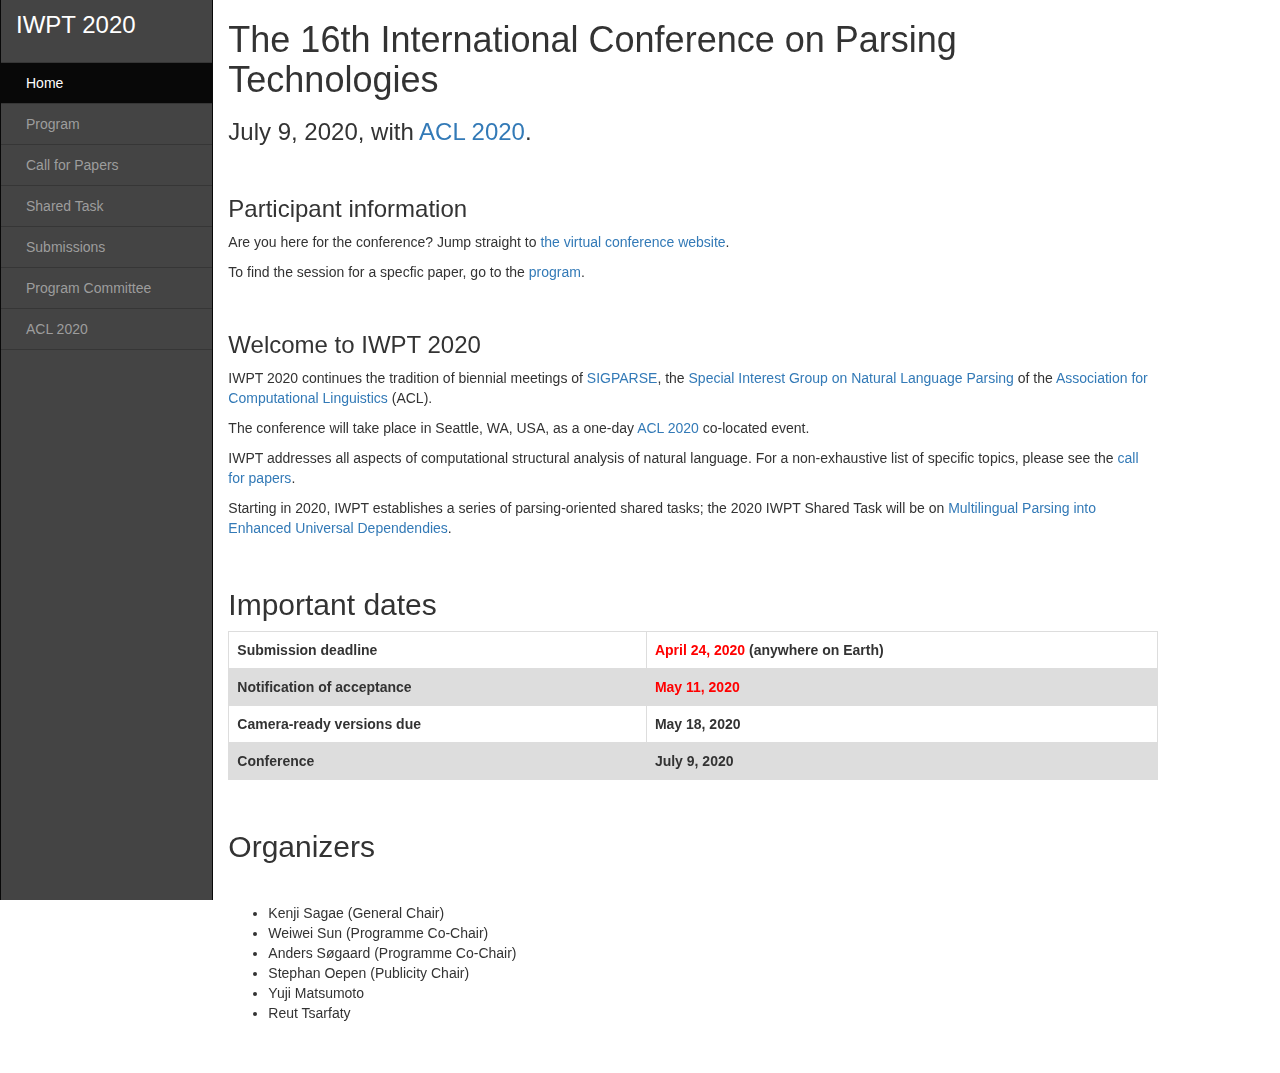
<file: index.html>
<!DOCTYPE html>
<html lang="en">

<head>

    <meta charset="utf-8">
    <meta http-equiv="X-UA-Compatible" content="IE=edge">
    <meta name="viewport" content="width=device-width, initial-scale=1">
    <meta name="description" content="">
    <meta name="author" content="">

    <title>IWPT 2020</title>

    <!-- Bootstrap Core CSS -->
    <link href="css/bootstrap.css" rel="stylesheet">

    <!-- Custom CSS -->
    <!--link href="css/logo-nav.css" rel="stylesheet"-->
    <link href="css/navbar-fixed-side.css" rel="stylesheet">
    <link href="css/table.css" rel="stylesheet">

    <!-- HTML5 Shim and Respond.js IE8 support of HTML5 elements and media queries -->
    <!-- WARNING: Respond.js doesn't work if you view the page via file:// -->
    <!--[if lt IE 9]>
        <script src="https://oss.maxcdn.com/libs/html5shiv/3.7.0/html5shiv.js"></script>
        <script src="https://oss.maxcdn.com/libs/respond.js/1.4.2/respond.min.js"></script>
    <![endif]-->

</head>

<body>
<div class="container-fluid">
        <div class="row">
            <div class="col-sm-3 col-lg-2">
    <!-- Navigation -->
    <nav class="navbar navbar-inverse navbar-fixed-side" role="navigation">
        <div class="container">
            <!-- Brand and toggle get grouped for better mobile display -->
            <div class="navbar-header">
                <button type="button" class="navbar-toggle" data-toggle="collapse" data-target="#bs-example-navbar-collapse-1">
                    <span class="sr-only">Toggle navigation</span>
                    <span class="icon-bar"></span>
                    <span class="icon-bar"></span>
                    <span class="icon-bar"></span>
                </button>
                <!--a class="navbar-brand" href="index.html">
                    <img src="iwpt20logo.png" width="150px"/>
                </a-->
                <div class="navbar-brand">
                <p><font color="white" size=5>IWPT 2020</font><p>
                </div>
            </div>
            <!-- Collect the nav links, forms, and other content for toggling -->
            <div class="collapse navbar-collapse" id="bs-example-navbar-collapse-1">
		<ul class="nav navbar-nav">
                    <li class="active"><a href="index.html">Home</a></li>
		    <li><a href="program.html">Program</a></li>
                    <!-- li><a href="proceedings/index.html">Proceedings</a></li -->
                    <!-- <li><a href="invitedtalks.html">Invited talks</a></li> -->
                    <!-- <li><a href="forparticipants.html">For participants</a></li> -->
		    <li><a href="callforpapers.html">Call for Papers</a></li>
		    <li><a href="https://universaldependencies.org/iwpt20/" target="_blank">Shared Task</a></li>
                    <li><a href="submission.html">Submissions</a></li>
                    <li><a href="programcommittee.html">Program Committee</a></li>
                    <!-- <li><a href="forauthors.html">For authors</a></li> -->
                    <li><a href="https://acl2020.org">ACL 2020</a></li>
                </ul>
		
		<br><br>
		<!-- p>
		    <font color="grey">Sponsored by:</font>
		    <br>
		</p -->
            </div>
            <!-- /.navbar-collapse -->
        </div>
        <!-- /.container -->
    </nav>
            </div>
    <!-- Page Content -->
    <div class="col-sm-8 col-lg-9">
            <!--div class="col-lg-12"-->


                <h1>The 16th International Conference on Parsing Technologies</h1>
                <h3>July 9, 2020, with <a href="https://acl2020.org">ACL 2020</a>.</h3>

                <br>

                <h3>Participant information</h3>
		<p> Are you here for the conference? Jump straight to
                    <a href="https://virtual.acl2020.org/workshop_W6.html">the virtual conference website</a>.
                </p>

                <p> To find the session for a specfic paper, go to the 
                    <a href="program.html">program</a>.
                <p>

                <br>
                <h3>Welcome to IWPT 2020</h3>
                <p>
                    IWPT 2020 continues the tradition of biennial meetings
                    of <a href="https://www.sigparse.org/" target="_blank">SIGPARSE</a>,
		    the <a href="https://www.sigparse.org/" target="_blank">Special Interest Group
                    on Natural Language Parsing</a> of the
		    <a href="https://www.aclweb.org" target="_blank">Association for Computational
                    Linguistics</a> (ACL). 
                </p>
                <p>    
                    The conference will take place in Seattle, WA, USA, 
                    as a one-day <a href="https://acl2020.org">ACL 2020</a> co-located event.
                </p>
                <p>
                    IWPT addresses all aspects of computational structural analysis of natural language.
                    For a non-exhaustive list of specific topics, please see the
		    <a href="callforpapers.html">call for papers</a>.
		</p>
		<p>
		    Starting in 2020, IWPT establishes a series of parsing-oriented shared tasks;
		    the 2020 IWPT Shared Task will be on
		    <a href="https://universaldependencies.org/iwpt20/" target="_blank">Multilingual
		    Parsing into Enhanced Universal Dependendies</a>.
                </p>


                <br>
                <h2>Important dates</h2>
                <p>
                    <table>
                        <tr>
                            <th>Submission deadline</th>
                            <th><span style="color: red;">April 24, 2020</span> (anywhere on Earth)</th>
                        </tr>
                        <tr>
                            <th>Notification of acceptance</th>
                            <th><span style="color: red;">May 11, 2020</span></th>
                        </tr>
                        <tr>
                            <th>Camera-ready versions due</th>
                            <th>May 18, 2020</th>
                        </tr>
                        <tr>
                            <th>Conference</th>
                            <th>July 9, 2020</th>
                        </tr>
                    </table>
                </p>

                <br>
                <h2>Organizers</h2>
                <br>
                
                <p>
                    <ul>
                        <li>Kenji Sagae (General Chair)</li>
                        <li>Weiwei Sun (Programme Co-Chair)</li>
                        <li>Anders Søgaard (Programme Co-Chair)</li>
                        <li>Stephan Oepen (Publicity Chair)</li>
                        <li>Yuji Matsumoto</li>
                        <li>Reut Tsarfaty</li>
                    </ul>
                </p>

		<br><br>

          </div>
        </div>
    </div>
    <!-- /.container -->

    <!-- jQuery -->
    <script src="js/jquery.js"></script>

    <!-- Bootstrap Core JavaScript -->
    <script src="js/bootstrap.js"></script>

</body>

</html>
</file>
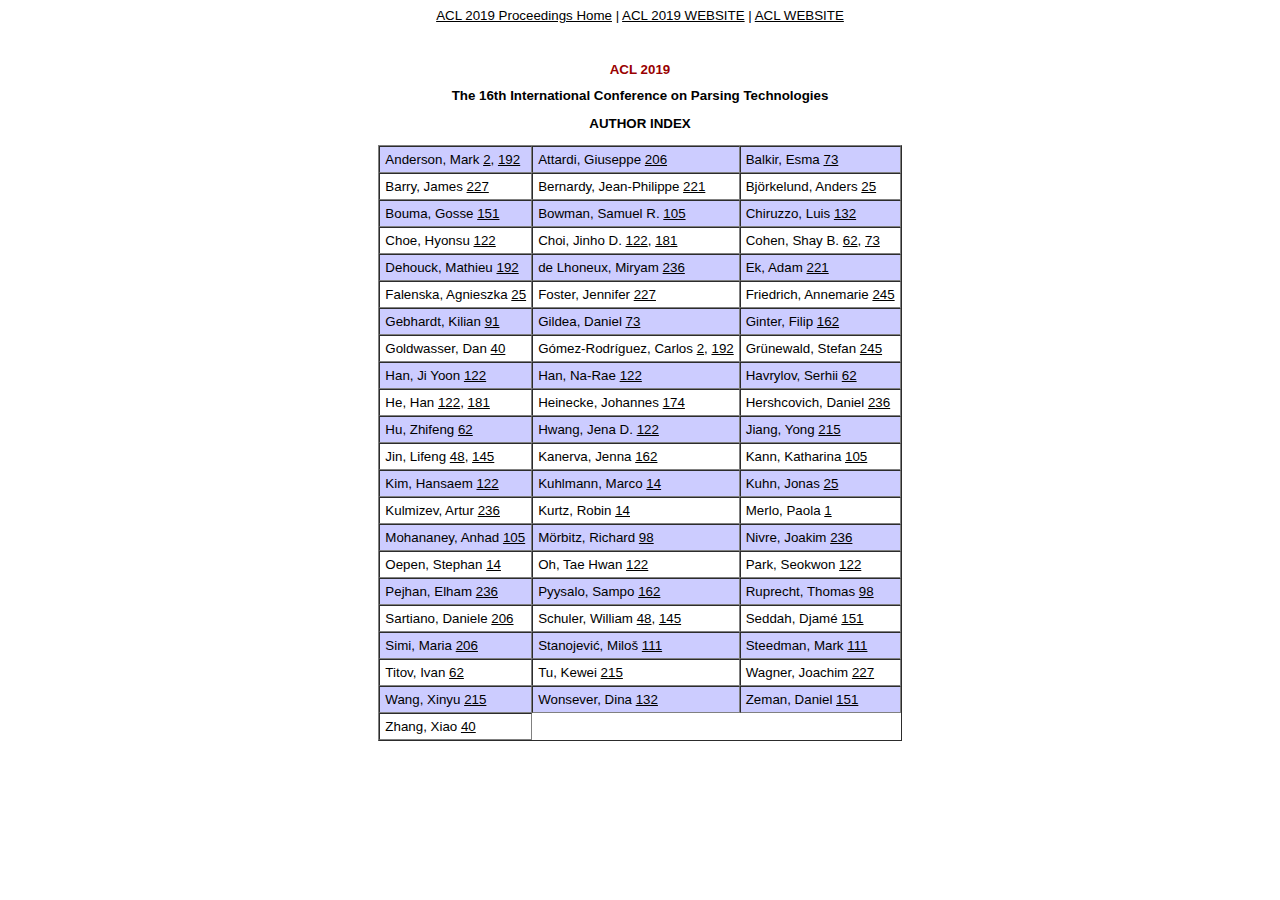
<file: authors.html>
<!doctype html>
<html>
<head>
<meta http-equiv="Content-Type" content="text/html; charset=UTF-8">
<title>Author Index - The 16th International Conference on Parsing Technologies</title>
<link rel="stylesheet" rev="stylesheet" href="../standard.css">
</head>
<body bgcolor="white">

<center>
<table cellspacing="0" cellpadding="0" border="0">
	<tr>
                <td colspan="3"><a href="index.html">ACL 2019 Proceedings Home</a> | <a href="http://acl2019.org">ACL 2019 WEBSITE</a> | <a href="http://www.aclweb.org/">ACL WEBSITE</a></td>
	</tr>
</table>

<br><br>

<h1>ACL 2019</h2>
<h2>The 16th International Conference on Parsing Technologies</h2>

<p><b>AUTHOR INDEX</b></p>

<table cellspacing="0" cellpadding="5" border="1"><tr class=""></tr>
<tr class="bg1">
	<td>Anderson, Mark <a href="index.html#2">2</a>, <a href="index.html#192">192</a></td>
	<td>Attardi, Giuseppe <a href="index.html#206">206</a></td>
	<td>Balkir, Esma <a href="index.html#73">73</a></td>
</tr>
<tr class="bg2">
	<td>Barry, James <a href="index.html#227">227</a></td>
	<td>Bernardy, Jean-Philippe <a href="index.html#221">221</a></td>
	<td>Björkelund, Anders <a href="index.html#25">25</a></td>
</tr>
<tr class="bg1">
	<td>Bouma, Gosse <a href="index.html#151">151</a></td>
	<td>Bowman, Samuel R. <a href="index.html#105">105</a></td>
	<td>Chiruzzo, Luis <a href="index.html#132">132</a></td>
</tr>
<tr class="bg2">
	<td>Choe, Hyonsu <a href="index.html#122">122</a></td>
	<td>Choi, Jinho D. <a href="index.html#122">122</a>, <a href="index.html#181">181</a></td>
	<td>Cohen, Shay B. <a href="index.html#62">62</a>, <a href="index.html#73">73</a></td>
</tr>
<tr class="bg1">
	<td>Dehouck, Mathieu <a href="index.html#192">192</a></td>
	<td>de Lhoneux, Miryam <a href="index.html#236">236</a></td>
	<td>Ek, Adam <a href="index.html#221">221</a></td>
</tr>
<tr class="bg2">
	<td>Falenska, Agnieszka <a href="index.html#25">25</a></td>
	<td>Foster, Jennifer <a href="index.html#227">227</a></td>
	<td>Friedrich, Annemarie <a href="index.html#245">245</a></td>
</tr>
<tr class="bg1">
	<td>Gebhardt, Kilian <a href="index.html#91">91</a></td>
	<td>Gildea, Daniel <a href="index.html#73">73</a></td>
	<td>Ginter, Filip <a href="index.html#162">162</a></td>
</tr>
<tr class="bg2">
	<td>Goldwasser, Dan <a href="index.html#40">40</a></td>
	<td>Gómez-Rodríguez, Carlos <a href="index.html#2">2</a>, <a href="index.html#192">192</a></td>
	<td>Grünewald, Stefan <a href="index.html#245">245</a></td>
</tr>
<tr class="bg1">
	<td>Han, Ji Yoon <a href="index.html#122">122</a></td>
	<td>Han, Na-Rae <a href="index.html#122">122</a></td>
	<td>Havrylov, Serhii <a href="index.html#62">62</a></td>
</tr>
<tr class="bg2">
	<td>He, Han <a href="index.html#122">122</a>, <a href="index.html#181">181</a></td>
	<td>Heinecke, Johannes <a href="index.html#174">174</a></td>
	<td>Hershcovich, Daniel <a href="index.html#236">236</a></td>
</tr>
<tr class="bg1">
	<td>Hu, Zhifeng <a href="index.html#62">62</a></td>
	<td>Hwang, Jena D. <a href="index.html#122">122</a></td>
	<td>Jiang, Yong <a href="index.html#215">215</a></td>
</tr>
<tr class="bg2">
	<td>Jin, Lifeng <a href="index.html#48">48</a>, <a href="index.html#145">145</a></td>
	<td>Kanerva, Jenna <a href="index.html#162">162</a></td>
	<td>Kann, Katharina <a href="index.html#105">105</a></td>
</tr>
<tr class="bg1">
	<td>Kim, Hansaem <a href="index.html#122">122</a></td>
	<td>Kuhlmann, Marco <a href="index.html#14">14</a></td>
	<td>Kuhn, Jonas <a href="index.html#25">25</a></td>
</tr>
<tr class="bg2">
	<td>Kulmizev, Artur <a href="index.html#236">236</a></td>
	<td>Kurtz, Robin <a href="index.html#14">14</a></td>
	<td>Merlo, Paola <a href="index.html#1">1</a></td>
</tr>
<tr class="bg1">
	<td>Mohananey, Anhad <a href="index.html#105">105</a></td>
	<td>Mörbitz, Richard <a href="index.html#98">98</a></td>
	<td>Nivre, Joakim <a href="index.html#236">236</a></td>
</tr>
<tr class="bg2">
	<td>Oepen, Stephan <a href="index.html#14">14</a></td>
	<td>Oh, Tae Hwan <a href="index.html#122">122</a></td>
	<td>Park, Seokwon <a href="index.html#122">122</a></td>
</tr>
<tr class="bg1">
	<td>Pejhan, Elham <a href="index.html#236">236</a></td>
	<td>Pyysalo, Sampo <a href="index.html#162">162</a></td>
	<td>Ruprecht, Thomas <a href="index.html#98">98</a></td>
</tr>
<tr class="bg2">
	<td>Sartiano, Daniele <a href="index.html#206">206</a></td>
	<td>Schuler, William <a href="index.html#48">48</a>, <a href="index.html#145">145</a></td>
	<td>Seddah, Djamé <a href="index.html#151">151</a></td>
</tr>
<tr class="bg1">
	<td>Simi, Maria <a href="index.html#206">206</a></td>
	<td>Stanojević, Miloš <a href="index.html#111">111</a></td>
	<td>Steedman, Mark <a href="index.html#111">111</a></td>
</tr>
<tr class="bg2">
	<td>Titov, Ivan <a href="index.html#62">62</a></td>
	<td>Tu, Kewei <a href="index.html#215">215</a></td>
	<td>Wagner, Joachim <a href="index.html#227">227</a></td>
</tr>
<tr class="bg1">
	<td>Wang, Xinyu <a href="index.html#215">215</a></td>
	<td>Wonsever, Dina <a href="index.html#132">132</a></td>
	<td>Zeman, Daniel <a href="index.html#151">151</a></td>
</tr>
<tr class="bg2">
	<td>Zhang, Xiao <a href="index.html#40">40</a></td>
</tr>
</table>
</center>
</body>
</html>
</file>
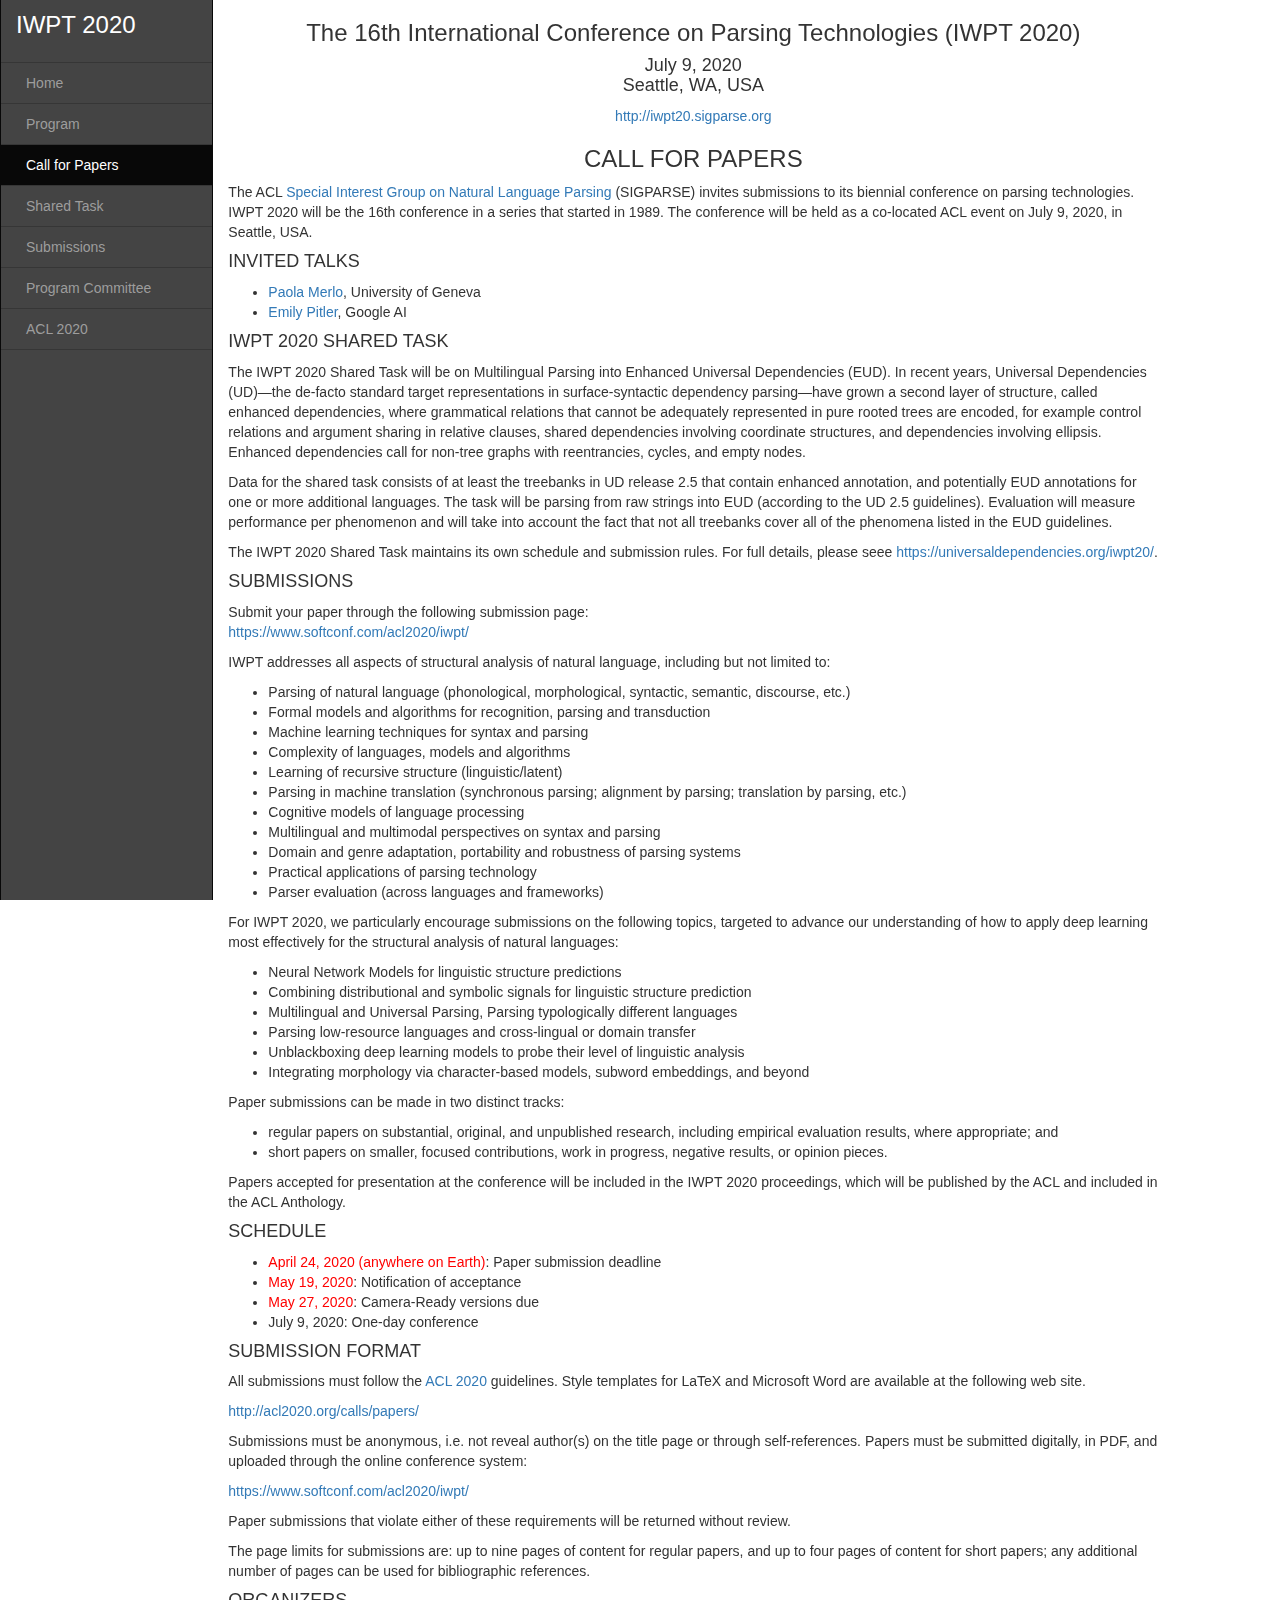
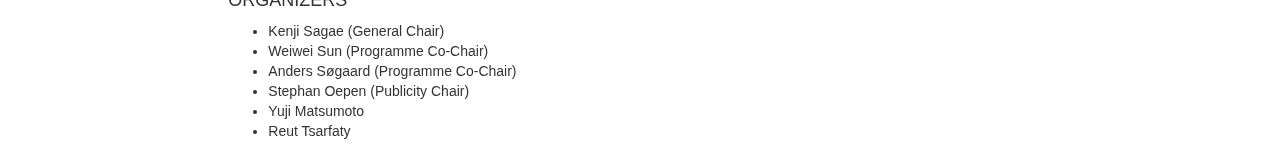
<file: callforpapers.html>
<!DOCTYPE html>
<html lang="en">

<head>

    <meta charset="utf-8">
    <meta http-equiv="X-UA-Compatible" content="IE=edge">
    <meta name="viewport" content="width=device-width, initial-scale=1">
    <meta name="description" content="">
    <meta name="author" content="">

    <title>IWPT 2020</title>

    <!-- Bootstrap Core CSS -->
    <link href="css/bootstrap.css" rel="stylesheet">

    <!-- Custom CSS -->
    <!--link href="css/logo-nav.css" rel="stylesheet"-->
    <link href="css/navbar-fixed-side.css" rel="stylesheet">
    <link href="css/table.css" rel="stylesheet">

    <!-- HTML5 Shim and Respond.js IE8 support of HTML5 elements and media queries -->
    <!-- WARNING: Respond.js doesn't work if you view the page via file:// -->
    <!--[if lt IE 9]>
        <script src="https://oss.maxcdn.com/libs/html5shiv/3.7.0/html5shiv.js"></script>
        <script src="https://oss.maxcdn.com/libs/respond.js/1.4.2/respond.min.js"></script>
    <![endif]-->

</head>

<body>
<div class="container-fluid">
        <div class="row">
            <div class="col-sm-3 col-lg-2">
    <!-- Navigation -->
    <nav class="navbar navbar-inverse navbar-fixed-side" role="navigation">
        <div class="container">
            <!-- Brand and toggle get grouped for better mobile display -->
            <div class="navbar-header">
                <button type="button" class="navbar-toggle" data-toggle="collapse" data-target="#bs-example-navbar-collapse-1">
                    <span class="sr-only">Toggle navigation</span>
                    <span class="icon-bar"></span>
                    <span class="icon-bar"></span>
                    <span class="icon-bar"></span>
                </button>
                <!--a class="navbar-brand" href="index.html">
                    <img src="iwpt20logo.png" width="150px"/>
                </a-->
                <div class="navbar-brand">
                <p><font color="white" size=5>IWPT 2020</font><p>
                </div>
            </div>
            <!-- Collect the nav links, forms, and other content for toggling -->
            <div class="collapse navbar-collapse" id="bs-example-navbar-collapse-1">
		<ul class="nav navbar-nav">
                    <li><a href="index.html">Home</a></li>
		    <li><a href="program.html">Program</a></li>
                    <!-- li><a href="proceedings/index.html">Proceedings</a></li -->
                    <!-- <li><a href="invitedtalks.html">Invited talks</a></li> -->
                    <!-- <li><a href="forparticipants.html">For participants</a></li> -->
		    <li class="active"><a href="callforpapers.html">Call for Papers</a></li>
		    <li><a href="https://universaldependencies.org/iwpt20/" target="_blank">Shared Task</a></li>
                    <li><a href="submission.html">Submissions</a></li>
                    <li><a href="programcommittee.html">Program Committee</a></li>
                    <!-- <li><a href="forauthors.html">For authors</a></li> -->
                    <li><a href="https://acl2020.org">ACL 2020</a></li>
                </ul>
		
		<br><br>
		<!-- p>
		    <font color="grey">Sponsored by:</font>
		    <br>
		</p -->
            </div>
            <!-- /.navbar-collapse -->
        </div>
        <!-- /.container -->
    </nav>
            </div>
    <!-- Page Content -->
    <div class="col-sm-8 col-lg-9">
            <!--div class="col-lg-12"-->


<center>
<h3>The 16th International Conference on Parsing Technologies (IWPT 2020)</h3>

<h4>
July 9, 2020
<br>  
Seattle, WA, USA
</h4>

<p><a href="http://iwpt20.sigparse.org">
http://iwpt20.sigparse.org</a></p>
</center>

<p>
<center>
<h3>CALL FOR PAPERS</h3>
</center>
</p>


<p>
The ACL
<a href="https://www.sigparse.org/" target="_blank">
Special Interest Group on Natural Language Parsing</a> (SIGPARSE)
invites submissions to its biennial conference on parsing
technologies.  IWPT 2020 will be the 16th conference in a series that
started in 1989.  The conference will be held as a co-located ACL event on
July 9, 2020, in Seattle, USA.
</p>

<h4>INVITED TALKS</h4>
<p>
<ul>
<li><a href="https://www.unige.ch/lettres/linguistique/collaborateurs/profs/home/" target="_blank">Paola Merlo</a>,
    University of Geneva</li>
<li><a href="http://www.emilypitler.com/" target="_blank">Emily Pitler</a>,
    Google AI</li>
</ul>
</p>


<h4>IWPT 2020 SHARED TASK</h4>

<p>
The IWPT 2020 Shared Task will be on Multilingual Parsing into Enhanced Universal Dependencies (EUD).
In recent years, Universal Dependencies (UD)&mdash;the de-facto standard target representations in surface-syntactic dependency parsing&mdash;have grown a second layer of structure, called enhanced dependencies, where grammatical relations that cannot be adequately represented in pure rooted trees are encoded, for example control relations and argument sharing in relative clauses, shared dependencies involving coordinate structures, and dependencies involving ellipsis.
Enhanced dependencies call for non-tree graphs with reentrancies, cycles, and empty nodes. 
</p>

<p>
Data for the shared task consists of at least the treebanks in UD release 2.5 that contain  enhanced annotation, and potentially EUD annotations for one or more additional languages.
The task will be parsing from raw strings into EUD (according to the UD 2.5 guidelines).
Evaluation will measure performance per phenomenon and will take into account the fact that not all treebanks cover all of the phenomena listed in the EUD guidelines. 
</p>
<p>
The IWPT 2020 Shared Task maintains its own schedule and submission rules.
For full details, please seee <a href="https://universaldependencies.org/iwpt20/">https://universaldependencies.org/iwpt20/</a>.
</p>

<h4>
SUBMISSIONS
</h4>

<p>
Submit your paper through the following submission page:<br>
<a href="https://www.softconf.com/acl2020/iwpt/">
https://www.softconf.com/acl2020/iwpt/
</a>
</p>

<p>
IWPT addresses all aspects of structural analysis of natural language,
including but not limited to:

<ul>
<li>
Parsing of natural language (phonological, morphological, syntactic,
  semantic, discourse, etc.)
</li>
<li>
Formal models and algorithms for recognition, parsing and transduction
</li>
<li>
Machine learning techniques for syntax and parsing
</li>
<li>
Complexity of languages, models and algorithms
</li>
<li>
Learning of recursive structure (linguistic/latent)
</li>
<li>
Parsing in machine translation (synchronous parsing; alignment by
  parsing; translation by parsing, etc.)
</li>
<li>
Cognitive models of language processing
</li>
<li>
Multilingual and multimodal perspectives on syntax and parsing
</li>
<li>
Domain and genre adaptation, portability and robustness of parsing
  systems
</li>
<li>
Practical applications of parsing technology
</li>
<li>
Parser evaluation (across languages and frameworks)
</li>
</ul>
</p>

<p>For IWPT 2020, we particularly encourage submissions on the following
topics, targeted to advance our understanding of how to apply deep
learning most effectively for the structural analysis of natural
languages:
<ul>
<li> Neural Network Models for linguistic structure predictions</li>
<li> Combining distributional and symbolic signals for linguistic structure prediction</li>
<li> Multilingual and Universal Parsing, Parsing typologically different languages</li>
<li> Parsing low-resource languages and cross-lingual or domain transfer</li>
<li> Unblackboxing deep learning models to probe their level of linguistic analysis</li>
<li> Integrating morphology via character-based models, subword embeddings, and beyond</li>
</ul>
</p>

<p>
Paper submissions can be made in two distinct tracks:
<ul>
<li>
  regular papers on substantial, original, and unpublished research,
  including empirical evaluation results, where appropriate; and
</li>
<li>
  short papers on smaller, focused contributions, work in progress,
  negative results, or opinion pieces.
</li>
</ul>
</p>

<p>
Papers accepted for presentation at the conference will be included in
the IWPT 2020 proceedings, which will be published by the ACL and 
included in the ACL Anthology.
</p>

<h4>
SCHEDULE
</h4>

<p>
<ul>
<li><span style="color: red;">April 24, 2020 (anywhere on Earth)</span>: Paper submission deadline<br>
<li><span style="color: red;">May 19, 2020</span>: Notification of acceptance</li>
<li><span style="color: red;">May 27, 2020</span>: Camera-Ready versions due</li>
<li>July 9, 2020: One-day conference</li>
</ul>
</p>

<h4>
SUBMISSION FORMAT
</h4>

<p>
All submissions must follow the <a href="https://acl2020.org">ACL 2020</a> guidelines.  Style templates
for LaTeX and Microsoft Word are available at the
following web site.
</p>

<p>
<a href="http://acl2020.org/calls/papers/">http://acl2020.org/calls/papers/</a>
</p>

<p>
Submissions must be anonymous, i.e. not reveal author(s) on the title
page or through self-references.  Papers must be submitted digitally,
in PDF, and uploaded through the online conference system:
</p>
<p>
<a href="https://www.softconf.com/acl2020/iwpt/">https://www.softconf.com/acl2020/iwpt/</a>
</p>

<p>
Paper submissions that violate either of these
requirements will be returned without review.
</p>

<p>
The page limits for submissions are: up to nine pages of content for
regular papers, and up to four pages of content for short papers; any
additional number of pages can be used for bibliographic references.
</p>

<h4>ORGANIZERS</h4>

<p>
  <ul>
    <li>Kenji Sagae (General Chair)</li>
    <li>Weiwei Sun (Programme Co-Chair)</li>
    <li>Anders Søgaard (Programme Co-Chair)</li>
    <li>Stephan Oepen (Publicity Chair)</li>
    <li>Yuji Matsumoto</li>
    <li>Reut Tsarfaty</li>
  </ul>
</p>

          </div>
        </div>
    </div>
    <!-- /.container -->

    <!-- jQuery -->
    <script src="js/jquery.js"></script>

    <!-- Bootstrap Core JavaScript -->
    <script src="js/bootstrap.js"></script>

</body>

</html>
</file>
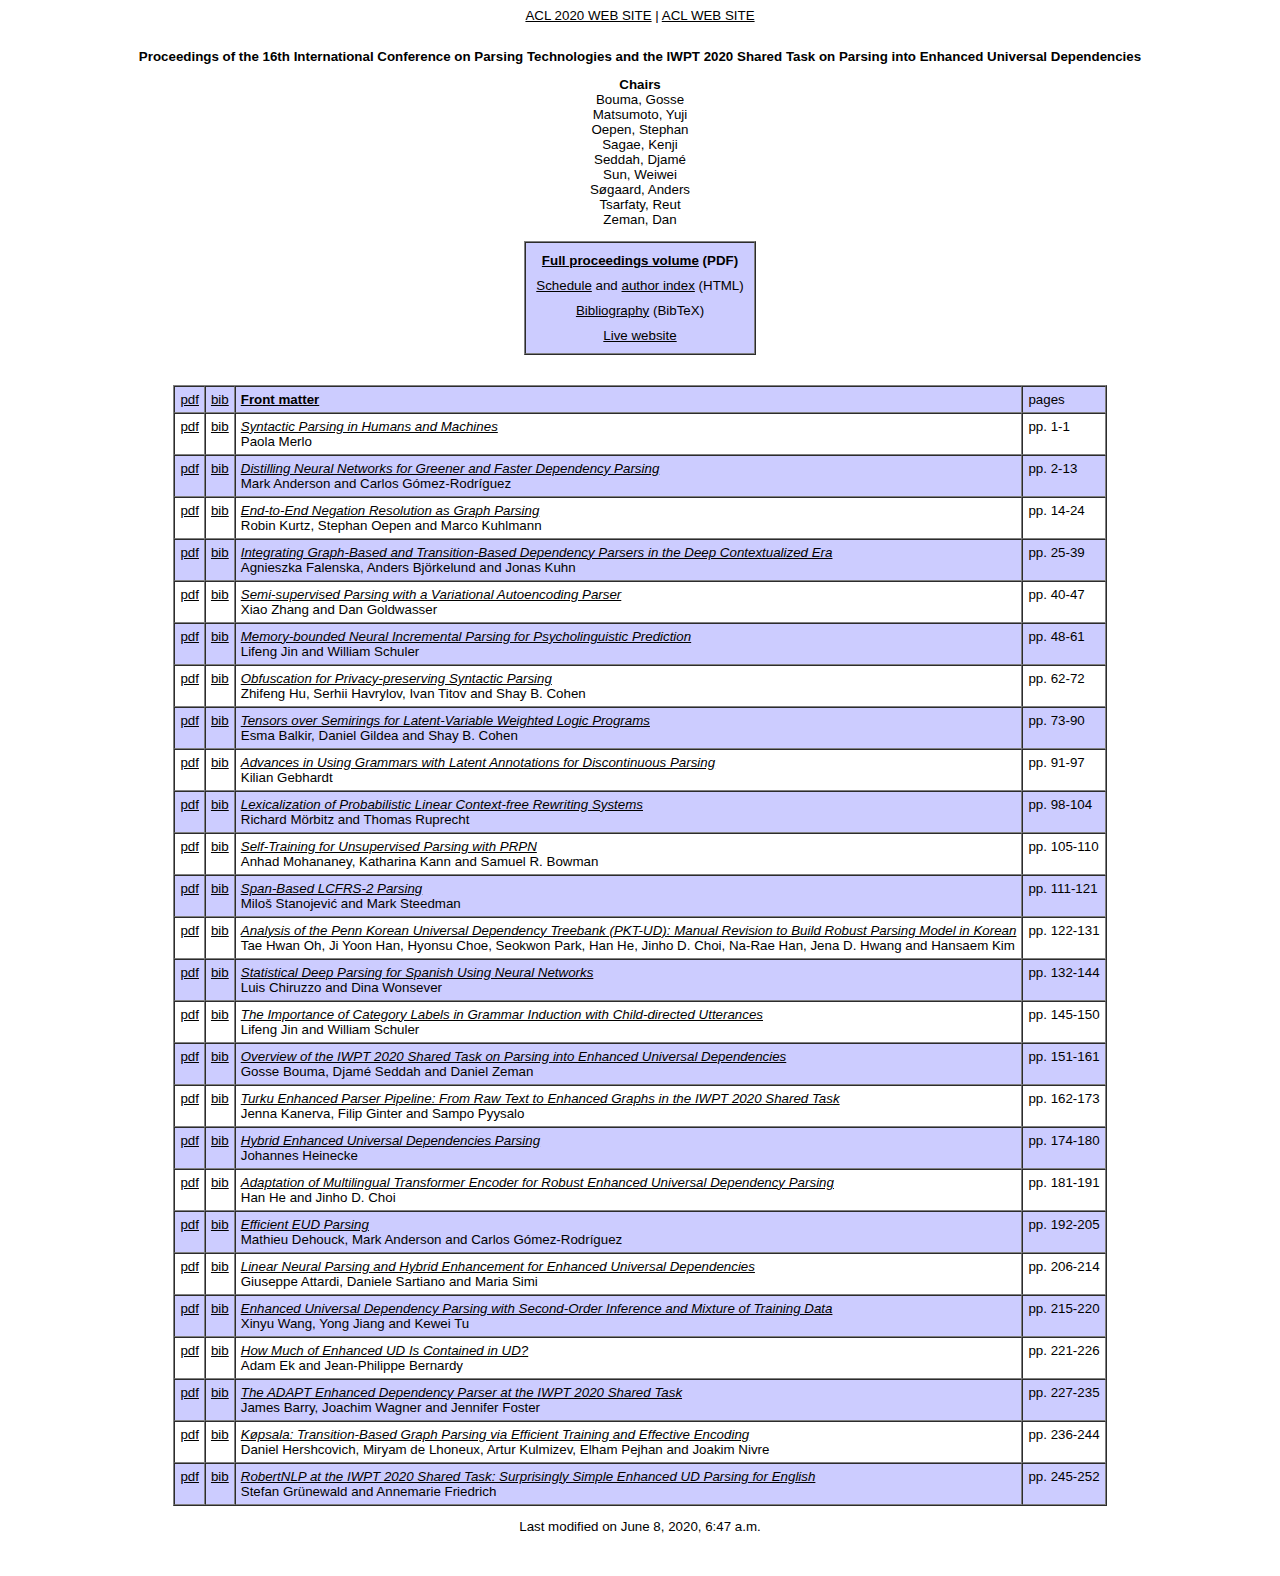
<file: cdrom.html>
<!doctype html>
<html>
<head>
<meta http-equiv="Content-Type" content="text/html; charset=UTF-8">
<!--  EDIT FROM HERE -->
<title>Proceedings of the 16th International Conference on Parsing Technologies and the IWPT 2020 Shared Task on Parsing into Enhanced Universal Dependencies</title>
<!--  EDIT TO HERE -->
<link rel="stylesheet" rev="stylesheet" href="../standard.css">
</head>
<body bgcolor="white">
<center>
<table cellspacing="0" cellpadding="0" border="0">
  <tr>
                <td colspan="3"><a href="http://acl2020.org">ACL 2020 WEB SITE</a> | <a href="http://www.aclweb.org/">ACL WEB SITE</a></td>
  </tr>
</table>
<br>

<h2>Proceedings of the 16th International Conference on Parsing Technologies and the IWPT 2020 Shared Task on Parsing into Enhanced Universal Dependencies</h2>
<p><b>Chairs</b><br>
Bouma, Gosse<BR>
Matsumoto, Yuji<BR>
Oepen, Stephan<BR>
Sagae, Kenji<BR>
Seddah,  Djamé<BR>
Sun, Weiwei<BR>
Søgaard, Anders<BR>
Tsarfaty, Reut<BR>
Zeman, Dan<BR>

</p>
<table cellspacing="0" cellpadding="5" border="1">
  <tr class="bg1">
    <td><table cellspacing="0" cellpadding="5" border="0">
        <tr align=center>
          <td><b><a href="2020.iwpt-1.0.pdf">Full proceedings volume</a> (PDF)</b></td>
        </tr>
        <tr align=center>
          <td><a href="program.html">Schedule</a> and <a href="authors.html">author index</a> (HTML)</td>
        </tr>
        <tr align=center>
          <td><a href="2020.iwpt-1.0.bib">Bibliography</a> (BibTeX)</td>
        </tr>
        <tr align=center>
          <td><a href="https://iwpt20.sigparse.org">Live website</a></td>
        </tr>
      </table>
    </td>
  </tr>
</table>

<br></br><table cellspacing="0" cellpadding="5" border="1">
  <tr class="bg1">
    <td valign="top"><a href="pdf/2020.iwpt-1.0.pdf">pdf</a></td>
    <td valign="top"><a href="bib/2020.iwpt-1.0.bib">bib</a></td>
    <td valign="top"><a href="pdf/2020.iwpt-1.0.pdf"><b>Front matter<b></a></td>
    <td valign="top">pages</td>
  </tr>
		<tr class="bg2">
			<td valign="top"><a href="pdf/2020.iwpt-1.1.pdf">pdf</a></td>
			<td valign="top"><a href="bib/2020.iwpt-1.1.bib">bib</a></td>
			<td valign="top" align="left"><a href="pdf/2020.iwpt-1.1.pdf"><i>Syntactic Parsing in Humans and Machines</i></a><br> Paola  Merlo </td>
			<td valign="top" align="left"><a name="1">pp.&nbsp;1&#8209;1</a></td>
		</tr>

		<tr class="bg1">
			<td valign="top"><a href="pdf/2020.iwpt-1.2.pdf">pdf</a></td>
			<td valign="top"><a href="bib/2020.iwpt-1.2.bib">bib</a></td>
			<td valign="top" align="left"><a href="pdf/2020.iwpt-1.2.pdf"><i>Distilling Neural Networks for Greener and Faster Dependency Parsing</i></a><br> Mark  Anderson and  Carlos  Gómez-Rodríguez </td>
			<td valign="top" align="left"><a name="2">pp.&nbsp;2&#8209;13</a></td>
		</tr>

		<tr class="bg2">
			<td valign="top"><a href="pdf/2020.iwpt-1.3.pdf">pdf</a></td>
			<td valign="top"><a href="bib/2020.iwpt-1.3.bib">bib</a></td>
			<td valign="top" align="left"><a href="pdf/2020.iwpt-1.3.pdf"><i>End-to-End Negation Resolution as Graph Parsing</i></a><br> Robin  Kurtz,  Stephan  Oepen and  Marco  Kuhlmann </td>
			<td valign="top" align="left"><a name="14">pp.&nbsp;14&#8209;24</a></td>
		</tr>

		<tr class="bg1">
			<td valign="top"><a href="pdf/2020.iwpt-1.4.pdf">pdf</a></td>
			<td valign="top"><a href="bib/2020.iwpt-1.4.bib">bib</a></td>
			<td valign="top" align="left"><a href="pdf/2020.iwpt-1.4.pdf"><i>Integrating Graph-Based and Transition-Based Dependency Parsers in the Deep Contextualized Era</i></a><br> Agnieszka  Falenska,  Anders  Björkelund and  Jonas  Kuhn </td>
			<td valign="top" align="left"><a name="25">pp.&nbsp;25&#8209;39</a></td>
		</tr>

		<tr class="bg2">
			<td valign="top"><a href="pdf/2020.iwpt-1.5.pdf">pdf</a></td>
			<td valign="top"><a href="bib/2020.iwpt-1.5.bib">bib</a></td>
			<td valign="top" align="left"><a href="pdf/2020.iwpt-1.5.pdf"><i>Semi-supervised Parsing with a Variational Autoencoding Parser</i></a><br> Xiao  Zhang and  Dan  Goldwasser </td>
			<td valign="top" align="left"><a name="40">pp.&nbsp;40&#8209;47</a></td>
		</tr>

		<tr class="bg1">
			<td valign="top"><a href="pdf/2020.iwpt-1.6.pdf">pdf</a></td>
			<td valign="top"><a href="bib/2020.iwpt-1.6.bib">bib</a></td>
			<td valign="top" align="left"><a href="pdf/2020.iwpt-1.6.pdf"><i>Memory-bounded Neural Incremental Parsing for Psycholinguistic Prediction</i></a><br> Lifeng  Jin and  William  Schuler </td>
			<td valign="top" align="left"><a name="48">pp.&nbsp;48&#8209;61</a></td>
		</tr>

		<tr class="bg2">
			<td valign="top"><a href="pdf/2020.iwpt-1.7.pdf">pdf</a></td>
			<td valign="top"><a href="bib/2020.iwpt-1.7.bib">bib</a></td>
			<td valign="top" align="left"><a href="pdf/2020.iwpt-1.7.pdf"><i>Obfuscation for Privacy-preserving Syntactic Parsing</i></a><br> Zhifeng  Hu,  Serhii  Havrylov,  Ivan  Titov and  Shay B.  Cohen </td>
			<td valign="top" align="left"><a name="62">pp.&nbsp;62&#8209;72</a></td>
		</tr>

		<tr class="bg1">
			<td valign="top"><a href="pdf/2020.iwpt-1.8.pdf">pdf</a></td>
			<td valign="top"><a href="bib/2020.iwpt-1.8.bib">bib</a></td>
			<td valign="top" align="left"><a href="pdf/2020.iwpt-1.8.pdf"><i>Tensors over Semirings for Latent-Variable Weighted Logic Programs</i></a><br> Esma  Balkir,  Daniel  Gildea and  Shay B.  Cohen </td>
			<td valign="top" align="left"><a name="73">pp.&nbsp;73&#8209;90</a></td>
		</tr>

		<tr class="bg2">
			<td valign="top"><a href="pdf/2020.iwpt-1.9.pdf">pdf</a></td>
			<td valign="top"><a href="bib/2020.iwpt-1.9.bib">bib</a></td>
			<td valign="top" align="left"><a href="pdf/2020.iwpt-1.9.pdf"><i>Advances in Using Grammars with Latent Annotations for Discontinuous Parsing</i></a><br> Kilian  Gebhardt </td>
			<td valign="top" align="left"><a name="91">pp.&nbsp;91&#8209;97</a></td>
		</tr>

		<tr class="bg1">
			<td valign="top"><a href="pdf/2020.iwpt-1.10.pdf">pdf</a></td>
			<td valign="top"><a href="bib/2020.iwpt-1.10.bib">bib</a></td>
			<td valign="top" align="left"><a href="pdf/2020.iwpt-1.10.pdf"><i>Lexicalization of Probabilistic Linear Context-free Rewriting Systems</i></a><br> Richard  Mörbitz and  Thomas  Ruprecht </td>
			<td valign="top" align="left"><a name="98">pp.&nbsp;98&#8209;104</a></td>
		</tr>

		<tr class="bg2">
			<td valign="top"><a href="pdf/2020.iwpt-1.11.pdf">pdf</a></td>
			<td valign="top"><a href="bib/2020.iwpt-1.11.bib">bib</a></td>
			<td valign="top" align="left"><a href="pdf/2020.iwpt-1.11.pdf"><i>Self-Training for Unsupervised Parsing with PRPN</i></a><br> Anhad  Mohananey,  Katharina  Kann and  Samuel R.  Bowman </td>
			<td valign="top" align="left"><a name="105">pp.&nbsp;105&#8209;110</a></td>
		</tr>

		<tr class="bg1">
			<td valign="top"><a href="pdf/2020.iwpt-1.12.pdf">pdf</a></td>
			<td valign="top"><a href="bib/2020.iwpt-1.12.bib">bib</a></td>
			<td valign="top" align="left"><a href="pdf/2020.iwpt-1.12.pdf"><i>Span-Based LCFRS-2 Parsing</i></a><br> Miloš  Stanojević and  Mark  Steedman </td>
			<td valign="top" align="left"><a name="111">pp.&nbsp;111&#8209;121</a></td>
		</tr>

		<tr class="bg2">
			<td valign="top"><a href="pdf/2020.iwpt-1.13.pdf">pdf</a></td>
			<td valign="top"><a href="bib/2020.iwpt-1.13.bib">bib</a></td>
			<td valign="top" align="left"><a href="pdf/2020.iwpt-1.13.pdf"><i>Analysis of the Penn Korean Universal Dependency Treebank (PKT-UD): Manual Revision to Build Robust Parsing Model in Korean</i></a><br> Tae Hwan  Oh,  Ji Yoon  Han,  Hyonsu  Choe,  Seokwon  Park,  Han  He,  Jinho D.  Choi,  Na-Rae  Han,  Jena D.  Hwang and  Hansaem  Kim </td>
			<td valign="top" align="left"><a name="122">pp.&nbsp;122&#8209;131</a></td>
		</tr>

		<tr class="bg1">
			<td valign="top"><a href="pdf/2020.iwpt-1.14.pdf">pdf</a></td>
			<td valign="top"><a href="bib/2020.iwpt-1.14.bib">bib</a></td>
			<td valign="top" align="left"><a href="pdf/2020.iwpt-1.14.pdf"><i>Statistical Deep Parsing for Spanish Using Neural Networks</i></a><br> Luis  Chiruzzo and  Dina  Wonsever </td>
			<td valign="top" align="left"><a name="132">pp.&nbsp;132&#8209;144</a></td>
		</tr>

		<tr class="bg2">
			<td valign="top"><a href="pdf/2020.iwpt-1.15.pdf">pdf</a></td>
			<td valign="top"><a href="bib/2020.iwpt-1.15.bib">bib</a></td>
			<td valign="top" align="left"><a href="pdf/2020.iwpt-1.15.pdf"><i>The Importance of Category Labels in Grammar Induction with Child-directed Utterances</i></a><br> Lifeng  Jin and  William  Schuler </td>
			<td valign="top" align="left"><a name="145">pp.&nbsp;145&#8209;150</a></td>
		</tr>

		<tr class="bg1">
			<td valign="top"><a href="pdf/2020.iwpt-1.16.pdf">pdf</a></td>
			<td valign="top"><a href="bib/2020.iwpt-1.16.bib">bib</a></td>
			<td valign="top" align="left"><a href="pdf/2020.iwpt-1.16.pdf"><i>Overview of the IWPT 2020 Shared Task on Parsing into Enhanced Universal Dependencies</i></a><br> Gosse  Bouma,  Djamé  Seddah and  Daniel  Zeman </td>
			<td valign="top" align="left"><a name="151">pp.&nbsp;151&#8209;161</a></td>
		</tr>

		<tr class="bg2">
			<td valign="top"><a href="pdf/2020.iwpt-1.17.pdf">pdf</a></td>
			<td valign="top"><a href="bib/2020.iwpt-1.17.bib">bib</a></td>
			<td valign="top" align="left"><a href="pdf/2020.iwpt-1.17.pdf"><i>Turku Enhanced Parser Pipeline: From Raw Text to Enhanced Graphs in the IWPT 2020 Shared Task</i></a><br> Jenna  Kanerva,  Filip  Ginter and  Sampo  Pyysalo </td>
			<td valign="top" align="left"><a name="162">pp.&nbsp;162&#8209;173</a></td>
		</tr>

		<tr class="bg1">
			<td valign="top"><a href="pdf/2020.iwpt-1.18.pdf">pdf</a></td>
			<td valign="top"><a href="bib/2020.iwpt-1.18.bib">bib</a></td>
			<td valign="top" align="left"><a href="pdf/2020.iwpt-1.18.pdf"><i>Hybrid Enhanced Universal Dependencies Parsing</i></a><br> Johannes  Heinecke </td>
			<td valign="top" align="left"><a name="174">pp.&nbsp;174&#8209;180</a></td>
		</tr>

		<tr class="bg2">
			<td valign="top"><a href="pdf/2020.iwpt-1.19.pdf">pdf</a></td>
			<td valign="top"><a href="bib/2020.iwpt-1.19.bib">bib</a></td>
			<td valign="top" align="left"><a href="pdf/2020.iwpt-1.19.pdf"><i>Adaptation of Multilingual Transformer Encoder for Robust Enhanced Universal Dependency Parsing</i></a><br> Han  He and  Jinho D.  Choi </td>
			<td valign="top" align="left"><a name="181">pp.&nbsp;181&#8209;191</a></td>
		</tr>

		<tr class="bg1">
			<td valign="top"><a href="pdf/2020.iwpt-1.20.pdf">pdf</a></td>
			<td valign="top"><a href="bib/2020.iwpt-1.20.bib">bib</a></td>
			<td valign="top" align="left"><a href="pdf/2020.iwpt-1.20.pdf"><i>Efficient EUD Parsing</i></a><br> Mathieu  Dehouck,  Mark  Anderson and  Carlos  Gómez-Rodríguez </td>
			<td valign="top" align="left"><a name="192">pp.&nbsp;192&#8209;205</a></td>
		</tr>

		<tr class="bg2">
			<td valign="top"><a href="pdf/2020.iwpt-1.21.pdf">pdf</a></td>
			<td valign="top"><a href="bib/2020.iwpt-1.21.bib">bib</a></td>
			<td valign="top" align="left"><a href="pdf/2020.iwpt-1.21.pdf"><i>Linear Neural Parsing and Hybrid Enhancement for Enhanced Universal Dependencies</i></a><br> Giuseppe  Attardi,  Daniele  Sartiano and  Maria  Simi </td>
			<td valign="top" align="left"><a name="206">pp.&nbsp;206&#8209;214</a></td>
		</tr>

		<tr class="bg1">
			<td valign="top"><a href="pdf/2020.iwpt-1.22.pdf">pdf</a></td>
			<td valign="top"><a href="bib/2020.iwpt-1.22.bib">bib</a></td>
			<td valign="top" align="left"><a href="pdf/2020.iwpt-1.22.pdf"><i>Enhanced Universal Dependency Parsing with Second-Order Inference and Mixture of Training Data</i></a><br> Xinyu  Wang,  Yong  Jiang and  Kewei  Tu </td>
			<td valign="top" align="left"><a name="215">pp.&nbsp;215&#8209;220</a></td>
		</tr>

		<tr class="bg2">
			<td valign="top"><a href="pdf/2020.iwpt-1.23.pdf">pdf</a></td>
			<td valign="top"><a href="bib/2020.iwpt-1.23.bib">bib</a></td>
			<td valign="top" align="left"><a href="pdf/2020.iwpt-1.23.pdf"><i>How Much of Enhanced UD Is Contained in UD?</i></a><br> Adam  Ek and  Jean-Philippe  Bernardy </td>
			<td valign="top" align="left"><a name="221">pp.&nbsp;221&#8209;226</a></td>
		</tr>

		<tr class="bg1">
			<td valign="top"><a href="pdf/2020.iwpt-1.24.pdf">pdf</a></td>
			<td valign="top"><a href="bib/2020.iwpt-1.24.bib">bib</a></td>
			<td valign="top" align="left"><a href="pdf/2020.iwpt-1.24.pdf"><i>The ADAPT Enhanced Dependency Parser at the IWPT 2020 Shared Task</i></a><br> James  Barry,  Joachim  Wagner and  Jennifer  Foster </td>
			<td valign="top" align="left"><a name="227">pp.&nbsp;227&#8209;235</a></td>
		</tr>

		<tr class="bg2">
			<td valign="top"><a href="pdf/2020.iwpt-1.25.pdf">pdf</a></td>
			<td valign="top"><a href="bib/2020.iwpt-1.25.bib">bib</a></td>
			<td valign="top" align="left"><a href="pdf/2020.iwpt-1.25.pdf"><i>Køpsala: Transition-Based Graph Parsing via Efficient Training and Effective Encoding</i></a><br> Daniel  Hershcovich,  Miryam  de Lhoneux,  Artur  Kulmizev,  Elham  Pejhan and  Joakim  Nivre </td>
			<td valign="top" align="left"><a name="236">pp.&nbsp;236&#8209;244</a></td>
		</tr>

		<tr class="bg1">
			<td valign="top"><a href="pdf/2020.iwpt-1.26.pdf">pdf</a></td>
			<td valign="top"><a href="bib/2020.iwpt-1.26.bib">bib</a></td>
			<td valign="top" align="left"><a href="pdf/2020.iwpt-1.26.pdf"><i>RobertNLP at the IWPT 2020 Shared Task: Surprisingly Simple Enhanced UD Parsing for English</i></a><br> Stefan  Grünewald and  Annemarie  Friedrich </td>
			<td valign="top" align="left"><a name="245">pp.&nbsp;245&#8209;252</a></td>
		</tr>

</table><p>
Last modified on June 8, 2020, 6:47 a.m.<p>&nbsp;
</center>
</body>
</html>
</file>
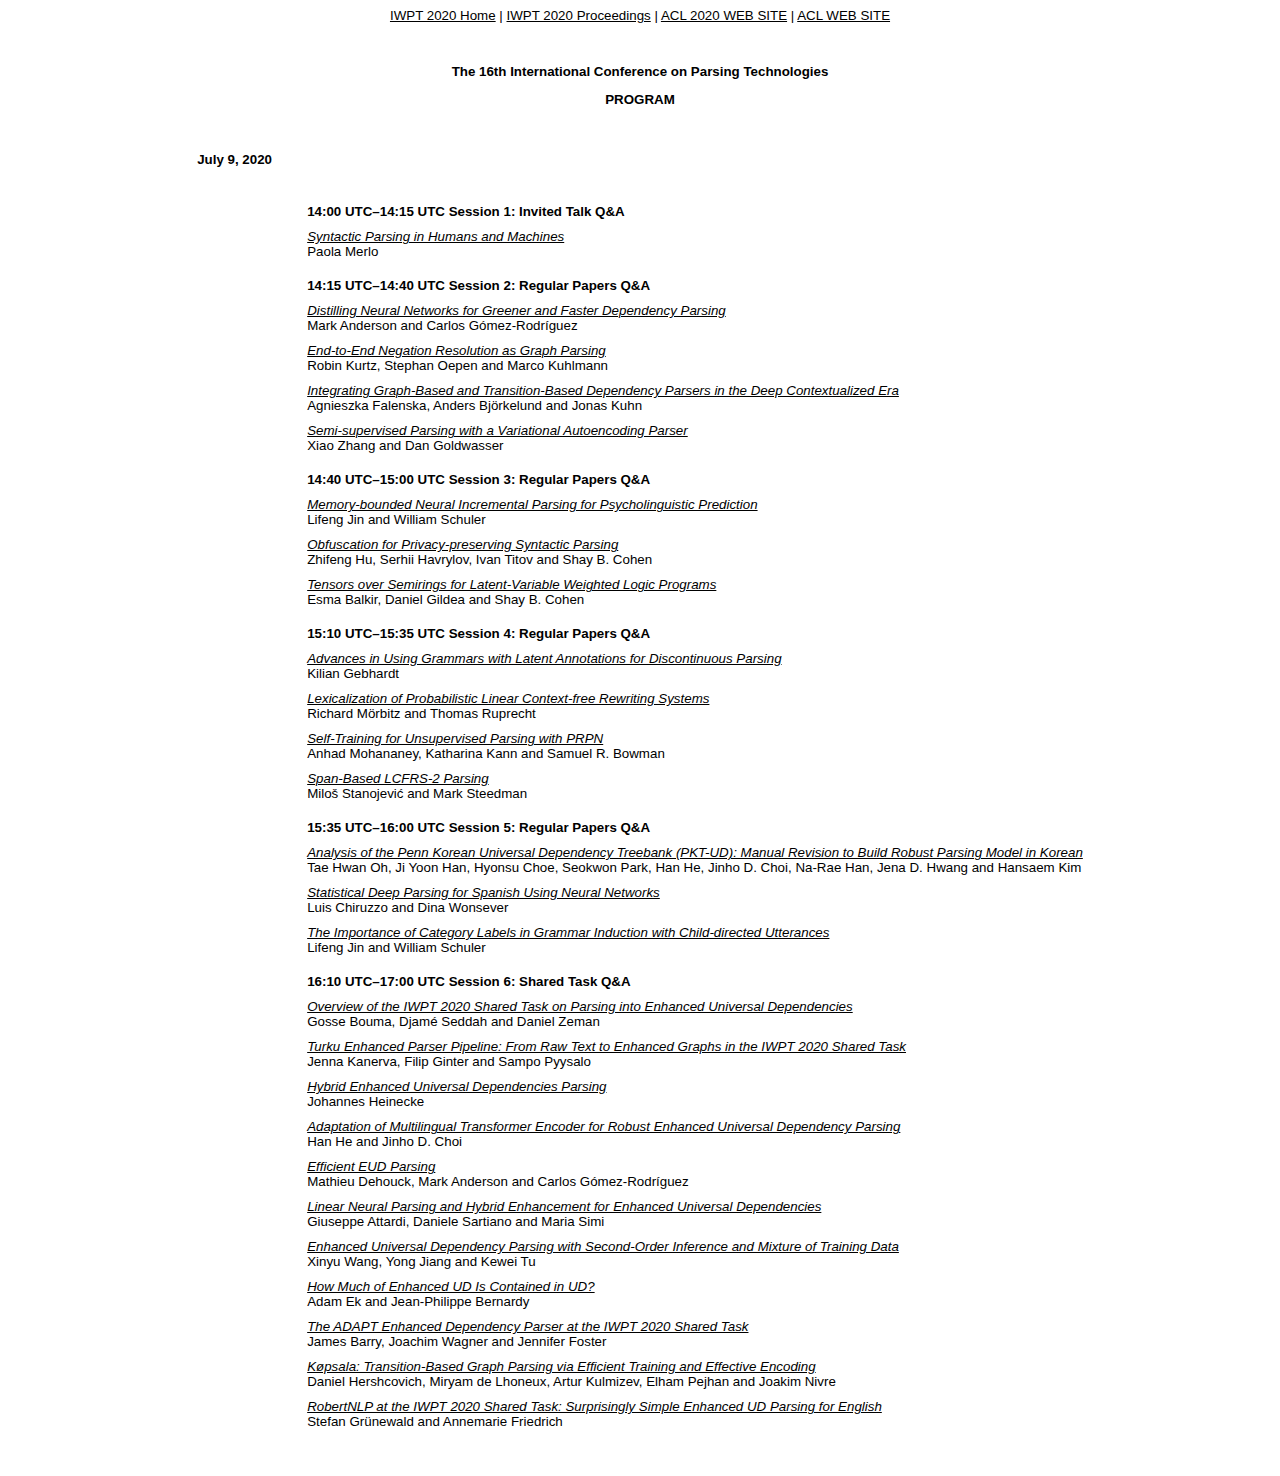
<file: program.html>
<!doctype html>
<html>
<head>
<meta http-equiv="Content-Type" content="text/html; charset=UTF-8">
<title>Program - The 16th International Conference on Parsing Technologies</title>
<link rel="stylesheet" rev="stylesheet" href="../standard.css">
</head>
<body bgcolor="white">

<center>
<table cellspacing="0" cellpadding="0" border="0">
	<tr>
                <td colspan="3"><a href="https://iwpt20.sigparse.org">IWPT 2020 Home</a> | <a href="cdrom.html">IWPT 2020 Proceedings</a> | <a href="http://acl2020.org">ACL 2020 WEB SITE</a> | <a href="http://www.aclweb.org/">ACL WEB SITE</a></td>
	</tr>
</table>

<br><br>

<h2>The 16th International Conference on Parsing Technologies</h2>

<p><b> PROGRAM</b></p>

<table cellspacing="0" cellpadding="5" border="0"><tr><td colspan=2 style="padding-top: 14px;"><h4>July 9, 2020</h4></td></tr>
<tr><td valign=top style="padding-top: 14px;">&nbsp;</td><td valign=top style="padding-top: 14px;"><b>14:00 UTC–14:15 UTC Session 1: Invited Talk Q&amp;A </b></td></tr>
<tr><td valign=top width=100>&nbsp;</td><td valign=top align=left><a href="pdf/2020.iwpt-1.1.pdf"><i>Syntactic Parsing in Humans and Machines</i></a><br>
Paola Merlo</td></tr>
<tr><td valign=top style="padding-top: 14px;">&nbsp;</td><td valign=top style="padding-top: 14px;"><b>14:15 UTC–14:40 UTC Session 2: Regular Papers Q&amp;A </b></td></tr>
<tr><td valign=top width=100>&nbsp;</td><td valign=top align=left><a href="pdf/2020.iwpt-1.2.pdf"><i>Distilling Neural Networks for Greener and Faster Dependency Parsing</i></a><br>
Mark Anderson and Carlos Gómez-Rodríguez</td></tr>
<tr><td valign=top width=100>&nbsp;</td><td valign=top align=left><a href="pdf/2020.iwpt-1.3.pdf"><i>End-to-End Negation Resolution as Graph Parsing</i></a><br>
Robin Kurtz, Stephan Oepen and Marco Kuhlmann</td></tr>
<tr><td valign=top width=100>&nbsp;</td><td valign=top align=left><a href="pdf/2020.iwpt-1.4.pdf"><i>Integrating Graph-Based and Transition-Based Dependency Parsers in the Deep Contextualized Era</i></a><br>
Agnieszka Falenska, Anders Björkelund and Jonas Kuhn</td></tr>
<tr><td valign=top width=100>&nbsp;</td><td valign=top align=left><a href="pdf/2020.iwpt-1.5.pdf"><i>Semi-supervised Parsing with a Variational Autoencoding Parser</i></a><br>
Xiao Zhang and Dan Goldwasser</td></tr>
<tr><td valign=top style="padding-top: 14px;">&nbsp;</td><td valign=top style="padding-top: 14px;"><b>14:40 UTC–15:00 UTC Session 3: Regular Papers Q&amp;A </b></td></tr>
<tr><td valign=top width=100>&nbsp;</td><td valign=top align=left><a href="pdf/2020.iwpt-1.6.pdf"><i>Memory-bounded Neural Incremental Parsing for Psycholinguistic Prediction</i></a><br>
Lifeng Jin and William Schuler</td></tr>
<tr><td valign=top width=100>&nbsp;</td><td valign=top align=left><a href="pdf/2020.iwpt-1.7.pdf"><i>Obfuscation for Privacy-preserving Syntactic Parsing</i></a><br>
Zhifeng Hu, Serhii Havrylov, Ivan Titov and Shay B. Cohen</td></tr>
<tr><td valign=top width=100>&nbsp;</td><td valign=top align=left><a href="pdf/2020.iwpt-1.8.pdf"><i>Tensors over Semirings for Latent-Variable Weighted Logic Programs</i></a><br>
Esma Balkir, Daniel Gildea and Shay B. Cohen</td></tr>
<tr><td valign=top style="padding-top: 14px;">&nbsp;</td><td valign=top style="padding-top: 14px;"><b>15:10 UTC–15:35 UTC Session 4: Regular Papers Q&amp;A </b></td></tr>
<tr><td valign=top width=100>&nbsp;</td><td valign=top align=left><a href="pdf/2020.iwpt-1.9.pdf"><i>Advances in Using Grammars with Latent Annotations for Discontinuous Parsing</i></a><br>
Kilian Gebhardt</td></tr>
<tr><td valign=top width=100>&nbsp;</td><td valign=top align=left><a href="pdf/2020.iwpt-1.10.pdf"><i>Lexicalization of Probabilistic Linear Context-free Rewriting Systems</i></a><br>
Richard Mörbitz and Thomas Ruprecht</td></tr>
<tr><td valign=top width=100>&nbsp;</td><td valign=top align=left><a href="pdf/2020.iwpt-1.11.pdf"><i>Self-Training for Unsupervised Parsing with PRPN</i></a><br>
Anhad Mohananey, Katharina Kann and Samuel R. Bowman</td></tr>
<tr><td valign=top width=100>&nbsp;</td><td valign=top align=left><a href="pdf/2020.iwpt-1.12.pdf"><i>Span-Based LCFRS-2 Parsing</i></a><br>
Miloš Stanojević and Mark Steedman</td></tr>
<tr><td valign=top style="padding-top: 14px;">&nbsp;</td><td valign=top style="padding-top: 14px;"><b>15:35 UTC–16:00 UTC Session 5: Regular Papers Q&amp;A </b></td></tr>
<tr><td valign=top width=100>&nbsp;</td><td valign=top align=left><a href="pdf/2020.iwpt-1.13.pdf"><i>Analysis of the Penn Korean Universal Dependency Treebank (PKT-UD): Manual Revision to Build Robust Parsing Model in Korean</i></a><br>
Tae Hwan Oh, Ji Yoon Han, Hyonsu Choe, Seokwon Park, Han He, Jinho D. Choi, Na-Rae Han, Jena D. Hwang and Hansaem Kim</td></tr>
<tr><td valign=top width=100>&nbsp;</td><td valign=top align=left><a href="pdf/2020.iwpt-1.14.pdf"><i>Statistical Deep Parsing for Spanish Using Neural Networks</i></a><br>
Luis Chiruzzo and Dina Wonsever</td></tr>
<tr><td valign=top width=100>&nbsp;</td><td valign=top align=left><a href="pdf/2020.iwpt-1.15.pdf"><i>The Importance of Category Labels in Grammar Induction with Child-directed Utterances</i></a><br>
Lifeng Jin and William Schuler</td></tr>
<tr><td valign=top style="padding-top: 14px;">&nbsp;</td><td valign=top style="padding-top: 14px;"><b>16:10 UTC–17:00 UTC Session 6: Shared Task Q&amp;A </b></td></tr>
<tr><td valign=top width=100>&nbsp;</td><td valign=top align=left><a href="pdf/2020.iwpt-1.16.pdf"><i>Overview of the IWPT 2020 Shared Task on Parsing into Enhanced Universal Dependencies</i></a><br>
Gosse Bouma, Djamé Seddah and Daniel Zeman</td></tr>
<tr><td valign=top width=100>&nbsp;</td><td valign=top align=left><a href="pdf/2020.iwpt-1.17.pdf"><i>Turku Enhanced Parser Pipeline: From Raw Text to Enhanced Graphs in the IWPT 2020 Shared Task</i></a><br>
Jenna Kanerva, Filip Ginter and Sampo Pyysalo</td></tr>
<tr><td valign=top width=100>&nbsp;</td><td valign=top align=left><a href="pdf/2020.iwpt-1.18.pdf"><i>Hybrid Enhanced Universal Dependencies Parsing</i></a><br>
Johannes Heinecke</td></tr>
<tr><td valign=top width=100>&nbsp;</td><td valign=top align=left><a href="pdf/2020.iwpt-1.19.pdf"><i>Adaptation of Multilingual Transformer Encoder for Robust Enhanced Universal Dependency Parsing</i></a><br>
Han He and Jinho D. Choi</td></tr>
<tr><td valign=top width=100>&nbsp;</td><td valign=top align=left><a href="pdf/2020.iwpt-1.20.pdf"><i>Efficient EUD Parsing</i></a><br>
Mathieu Dehouck, Mark Anderson and Carlos Gómez-Rodríguez</td></tr>
<tr><td valign=top width=100>&nbsp;</td><td valign=top align=left><a href="pdf/2020.iwpt-1.21.pdf"><i>Linear Neural Parsing and Hybrid Enhancement for Enhanced Universal Dependencies</i></a><br>
Giuseppe Attardi, Daniele Sartiano and Maria Simi</td></tr>
<tr><td valign=top width=100>&nbsp;</td><td valign=top align=left><a href="pdf/2020.iwpt-1.22.pdf"><i>Enhanced Universal Dependency Parsing with Second-Order Inference and Mixture of Training Data</i></a><br>
Xinyu Wang, Yong Jiang and Kewei Tu</td></tr>
<tr><td valign=top width=100>&nbsp;</td><td valign=top align=left><a href="pdf/2020.iwpt-1.23.pdf"><i>How Much of Enhanced UD Is Contained in UD?</i></a><br>
Adam Ek and Jean-Philippe Bernardy</td></tr>
<tr><td valign=top width=100>&nbsp;</td><td valign=top align=left><a href="pdf/2020.iwpt-1.24.pdf"><i>The ADAPT Enhanced Dependency Parser at the IWPT 2020 Shared Task</i></a><br>
James Barry, Joachim Wagner and Jennifer Foster</td></tr>
<tr><td valign=top width=100>&nbsp;</td><td valign=top align=left><a href="pdf/2020.iwpt-1.25.pdf"><i>Køpsala: Transition-Based Graph Parsing via Efficient Training and Effective Encoding</i></a><br>
Daniel Hershcovich, Miryam de Lhoneux, Artur Kulmizev, Elham Pejhan and Joakim Nivre</td></tr>
<tr><td valign=top width=100>&nbsp;</td><td valign=top align=left><a href="pdf/2020.iwpt-1.26.pdf"><i>RobertNLP at the IWPT 2020 Shared Task: Surprisingly Simple Enhanced UD Parsing for English</i></a><br>
Stefan Grünewald and Annemarie Friedrich</td></tr>
</table></center><p>&nbsp;</body></html>
</file>
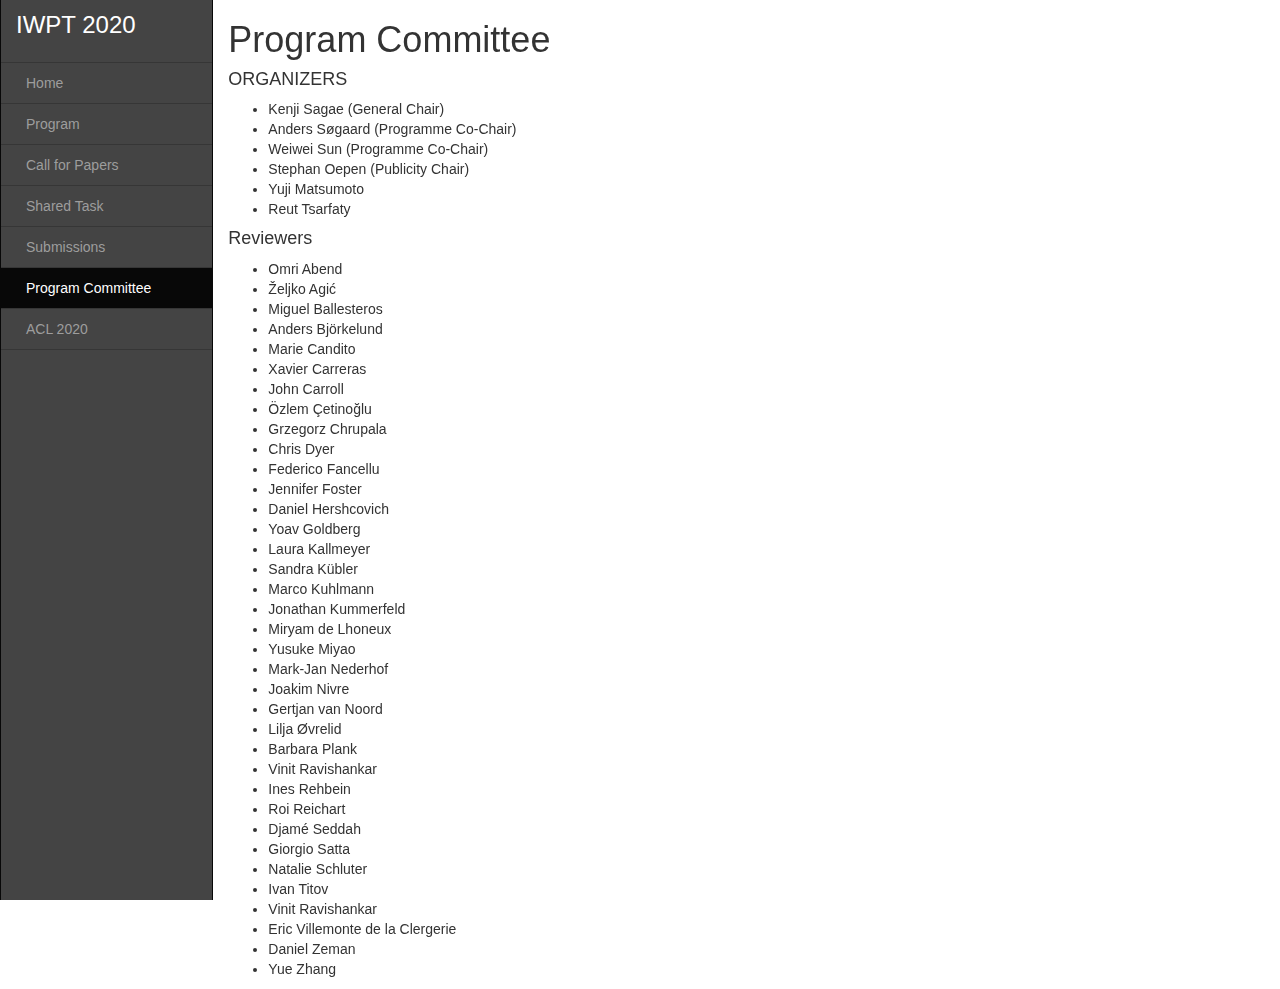
<file: programcommittee.html>
<!DOCTYPE html>
<html lang="en">

<head>

    <meta charset="utf-8">
    <meta http-equiv="X-UA-Compatible" content="IE=edge">
    <meta name="viewport" content="width=device-width, initial-scale=1">
    <meta name="description" content="">
    <meta name="author" content="">

    <title>IWPT 2020</title>

    <!-- Bootstrap Core CSS -->
    <link href="css/bootstrap.css" rel="stylesheet">

    <!-- Custom CSS -->
    <!--link href="css/logo-nav.css" rel="stylesheet"-->
    <link href="css/navbar-fixed-side.css" rel="stylesheet">
    <link href="css/table.css" rel="stylesheet">

    <!-- HTML5 Shim and Respond.js IE8 support of HTML5 elements and media queries -->
    <!-- WARNING: Respond.js doesn't work if you view the page via file:// -->
    <!--[if lt IE 9]>
        <script src="https://oss.maxcdn.com/libs/html5shiv/3.7.0/html5shiv.js"></script>
        <script src="https://oss.maxcdn.com/libs/respond.js/1.4.2/respond.min.js"></script>
    <![endif]-->

</head>

<body>
<div class="container-fluid">
        <div class="row">
            <div class="col-sm-3 col-lg-2">
    <!-- Navigation -->
    <nav class="navbar navbar-inverse navbar-fixed-side" role="navigation">
        <div class="container">
            <!-- Brand and toggle get grouped for better mobile display -->
            <div class="navbar-header">
                <button type="button" class="navbar-toggle" data-toggle="collapse" data-target="#bs-example-navbar-collapse-1">
                    <span class="sr-only">Toggle navigation</span>
                    <span class="icon-bar"></span>
                    <span class="icon-bar"></span>
                    <span class="icon-bar"></span>
                </button>
                <!--a class="navbar-brand" href="index.html">
                    <img src="iwpt20logo.png" width="150px"/>
                </a-->
                <div class="navbar-brand">
                <p><font color="white" size=5>IWPT 2020</font><p>
                </div>
            </div>
            <!-- Collect the nav links, forms, and other content for toggling -->
            <div class="collapse navbar-collapse" id="bs-example-navbar-collapse-1">
		<ul class="nav navbar-nav">
                    <li><a href="index.html">Home</a></li>
		    <li><a href="program.html">Program</a></li>
                    <!-- li><a href="proceedings/index.html">Proceedings</a></li -->
                    <!-- <li><a href="invitedtalks.html">Invited talks</a></li> -->
                    <!-- <li><a href="forparticipants.html">For participants</a></li> -->
		    <li><a href="callforpapers.html">Call for Papers</a></li>
		    <li><a href="https://universaldependencies.org/iwpt20/" target="_blank">Shared Task</a></li>
                    <li><a href="submission.html">Submissions</a></li>
                    <li class="active"><a href="programcommittee.html">Program Committee</a></li>
                    <!-- <li><a href="forauthors.html">For authors</a></li> -->
                    <li><a href="https://acl2020.org">ACL 2020</a></li>
                </ul>
		
		<br><br>
		<!-- p>
		    <font color="grey">Sponsored by:</font>
		    <br>
		</p -->
            </div>
            <!-- /.navbar-collapse -->
        </div>
        <!-- /.container -->
    </nav>
            </div>
    <!-- Page Content -->
    <div class="col-sm-8 col-lg-9">
            <!--div class="col-lg-12"-->


<h1>Program Committee</h1>

<h4>ORGANIZERS</h4>

<p>
  <ul>
    <li>Kenji Sagae (General Chair)</li>
    <li>Anders Søgaard (Programme Co-Chair)</li>
    <li>Weiwei Sun (Programme Co-Chair)</li>
    <li>Stephan Oepen (Publicity Chair)</li>
    <li>Yuji Matsumoto</li>
    <li>Reut Tsarfaty</li>
  </ul>
</p>

<h4>Reviewers</h4>

<ul>
<li>Omri Abend</li>
<li>Željko Agić</li>
<li>Miguel Ballesteros</li>
<li>Anders Björkelund</li>
<li>Marie Candito</li>
<li>Xavier Carreras</li>
<li>John Carroll</li>
<li>Özlem Çetinoğlu</li>
<li>Grzegorz Chrupala</li>
<li>Chris Dyer</li>
<li>Federico Fancellu</li>
<li>Jennifer Foster</li>
<li>Daniel Hershcovich</li>
<li>Yoav Goldberg</li>
<li>Laura Kallmeyer</li>
<li>Sandra K&uuml;bler</li>
<li>Marco Kuhlmann</li>
<li>Jonathan Kummerfeld</li>
<li>Miryam de Lhoneux</li>
<li>Yusuke Miyao</li>
<li>Mark-Jan Nederhof</li>
<li>Joakim Nivre</li>
<li>Gertjan van Noord</li>
<li>Lilja Øvrelid</li>
<li>Barbara Plank</li>
<li>Vinit Ravishankar</li>
<li>Ines Rehbein</li>
<li>Roi Reichart</li>
<li>Djamé Seddah</li>
<li>Giorgio Satta</li>
<li>Natalie Schluter</li>
<li>Ivan Titov</li>
<li>Vinit Ravishankar</li>
<li>Eric Villemonte de la Clergerie</li>
<li>Daniel Zeman</li>
<li>Yue Zhang</li>
</ul>

          </div>
        </div>
    </div>
    <!-- /.container -->

    <!-- jQuery -->
    <script src="js/jquery.js"></script>

    <!-- Bootstrap Core JavaScript -->
    <script src="js/bootstrap.js"></script>

</body>

</html>
</file>
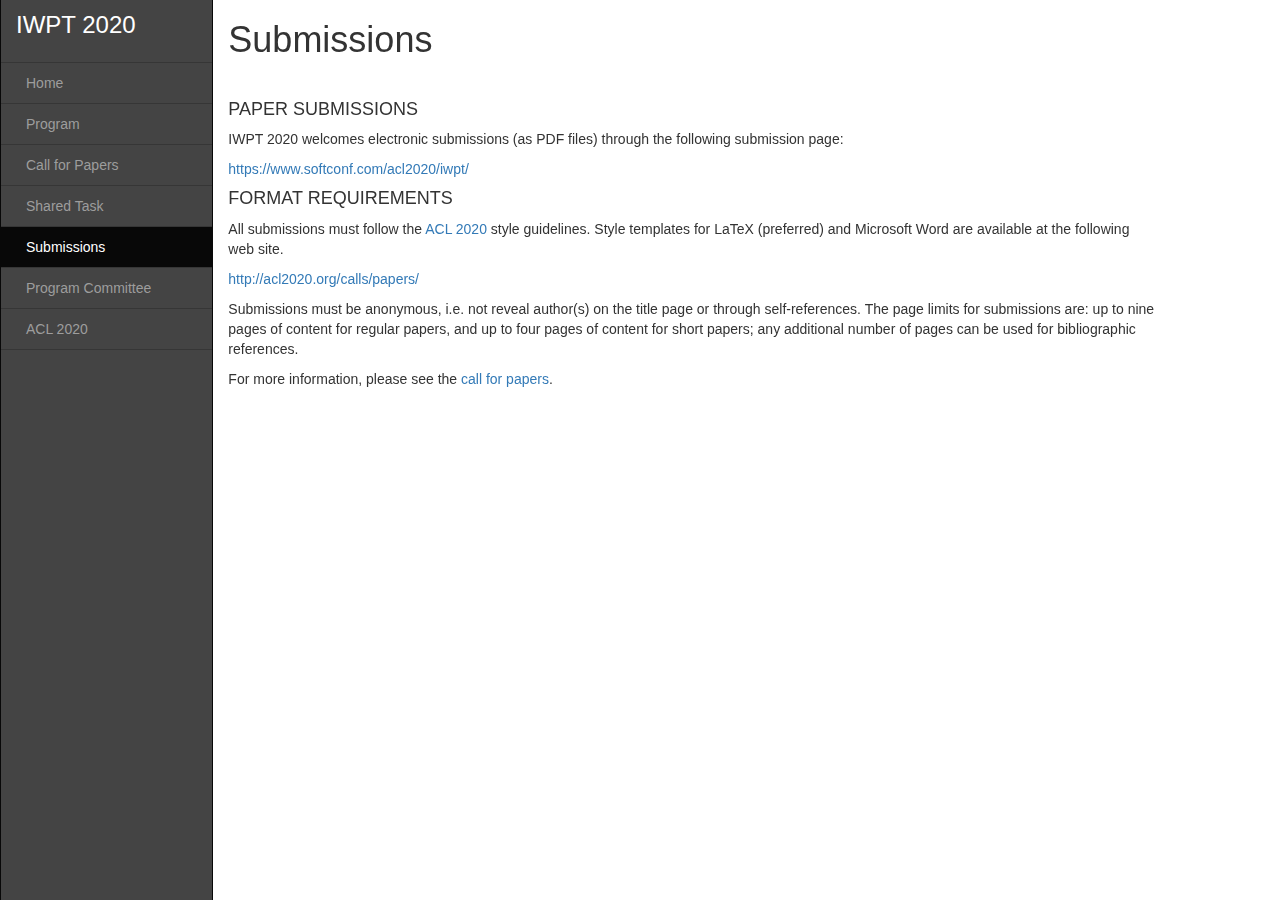
<file: submission.html>
<!DOCTYPE html>
<html lang="en">

<head>

    <meta charset="utf-8">
    <meta http-equiv="X-UA-Compatible" content="IE=edge">
    <meta name="viewport" content="width=device-width, initial-scale=1">
    <meta name="description" content="">
    <meta name="author" content="">

    <title>IWPT 2020</title>

    <!-- Bootstrap Core CSS -->
    <link href="css/bootstrap.css" rel="stylesheet">

    <!-- Custom CSS -->
    <!--link href="css/logo-nav.css" rel="stylesheet"-->
    <link href="css/navbar-fixed-side.css" rel="stylesheet">
    <link href="css/table.css" rel="stylesheet">

    <!-- HTML5 Shim and Respond.js IE8 support of HTML5 elements and media queries -->
    <!-- WARNING: Respond.js doesn't work if you view the page via file:// -->
    <!--[if lt IE 9]>
        <script src="https://oss.maxcdn.com/libs/html5shiv/3.7.0/html5shiv.js"></script>
        <script src="https://oss.maxcdn.com/libs/respond.js/1.4.2/respond.min.js"></script>
    <![endif]-->

</head>

<body>
<div class="container-fluid">
        <div class="row">
            <div class="col-sm-3 col-lg-2">
    <!-- Navigation -->
    <nav class="navbar navbar-inverse navbar-fixed-side" role="navigation">
        <div class="container">
            <!-- Brand and toggle get grouped for better mobile display -->
            <div class="navbar-header">
                <button type="button" class="navbar-toggle" data-toggle="collapse" data-target="#bs-example-navbar-collapse-1">
                    <span class="sr-only">Toggle navigation</span>
                    <span class="icon-bar"></span>
                    <span class="icon-bar"></span>
                    <span class="icon-bar"></span>
                </button>
                <!--a class="navbar-brand" href="index.html">
                    <img src="iwpt20logo.png" width="150px"/>
                </a-->
                <div class="navbar-brand">
                <p><font color="white" size=5>IWPT 2020</font><p>
                </div>
            </div>
            <!-- Collect the nav links, forms, and other content for toggling -->
            <div class="collapse navbar-collapse" id="bs-example-navbar-collapse-1">
		<ul class="nav navbar-nav">
                    <li><a href="index.html">Home</a></li>
		    <li><a href="program.html">Program</a></li>
                    <!-- li><a href="proceedings/index.html">Proceedings</a></li -->
                    <!-- <li><a href="invitedtalks.html">Invited talks</a></li> -->
                    <!-- <li><a href="forparticipants.html">For participants</a></li> -->
		    <li><a href="callforpapers.html">Call for Papers</a></li>
		    <li><a href="https://universaldependencies.org/iwpt20/" target="_blank">Shared Task</a></li>
                    <li class="active"><a href="submission.html">Submissions</a></li>
                    <li><a href="programcommittee.html">Program Committee</a></li>
                    <!-- <li><a href="forauthors.html">For authors</a></li> -->
                    <li><a href="https://acl2020.org">ACL 2020</a></li>
                </ul>
		
		<br><br>
		<!-- p>
		    <font color="grey">Sponsored by:</font>
		    <br>
		</p -->
            </div>
            <!-- /.navbar-collapse -->
        </div>
        <!-- /.container -->
    </nav>
            </div>
    <!-- Page Content -->
    <div class="col-sm-8 col-lg-9">
            <!--div class="col-lg-12"-->


<h1>Submissions</h1>

<br>

<h4>PAPER SUBMISSIONS</h4>

<p>
IWPT 2020 welcomes electronic submissions (as PDF files) 
through the following submission page:
</p>
<p>
<a href="https://www.softconf.com/acl2020/iwpt/">https://www.softconf.com/acl2020/iwpt/</a>
</p>

<h4>FORMAT REQUIREMENTS</h4>

<p>
All submissions must follow the <a href="https://acl2020.org">ACL 2020</a> style guidelines. 
Style templates for LaTeX (preferred) and Microsoft Word are 
available at the following web site.
</p>
<p>
<a href="http://acl2020.org/calls/papers/">
http://acl2020.org/calls/papers/
</a>
</p>

<p>
Submissions must be anonymous, i.e. not reveal author(s) on the title page 
or through self-references. 
The page limits for submissions are: 
up to nine pages of content for regular papers, 
and up to four pages of content for short papers; 
any additional number of pages can be used for bibliographic references.
</p>

<p>
For more information, please see the
<a href="callforpapers.html">call for papers</a>.
</p>

          </div>
        </div>
    </div>
    <!-- /.container -->

    <!-- jQuery -->
    <script src="js/jquery.js"></script>

    <!-- Bootstrap Core JavaScript -->
    <script src="js/bootstrap.js"></script>

</body>

</html>
</file>
<file: css/navbar-fixed-side.css>
@media (max-width: 768px){.navbar-fixed-side{margin-left:-15px;margin-right:-15px}}@media (min-width: 768px){.navbar-fixed-side{position:fixed;margin:0 -15px;height:100vh;width:inherit;overflow:auto;border-top-width:0;border-bottom-width:0;border-radius:0}.navbar-fixed-side .container,.navbar-fixed-side .container-fluid{width:auto;padding-left:0;padding-right:0}.navbar-fixed-side .navbar-header{float:none}.navbar-fixed-side .navbar-brand{height:auto}.navbar-fixed-side>.container .navbar-brand,.navbar-fixed-side>.container-fluid .navbar-brand{margin-left:0}.navbar-fixed-side .navbar-collapse{width:100%;border-top:1px solid #e7e7e7}.navbar-fixed-side .navbar-nav{float:none;margin:0 -15px}.navbar-fixed-side .navbar-nav>li{float:none}.navbar-fixed-side .navbar-nav>li>a{padding-top:10px;padding-bottom:10px;border-bottom:1px solid #e7e7e7}.navbar-fixed-side .navbar-form{margin:0;margin-left:-15px;margin-right:-15px;padding:10px 15px;border-bottom:1px solid #e7e7e7}.navbar-fixed-side .navbar-text{float:none;margin-left:0;margin-right:0}.navbar-fixed-side .navbar-left,.navbar-fixed-side .navbar-right{float:none !important}.navbar-fixed-side .navbar-nav .dropdown-menu{position:static;float:none;width:auto;margin-top:0;background-color:transparent;border:0;box-shadow:none;border-bottom:1px solid #e7e7e7}.navbar-fixed-side .navbar-nav .dropdown-menu>li>a,.navbar-fixed-side .navbar-nav .dropdown-menu .dropdown-header{padding:5px 15px 5px 25px}.navbar-fixed-side .navbar-nav .dropdown-menu>li>a{line-height:20px;color:#777}.navbar-fixed-side .navbar-nav .dropdown-menu>li>a:hover,.navbar-fixed-side .navbar-nav .dropdown-menu>li>a:focus{background-image:none}.navbar-fixed-side .navbar-nav .dropdown-menu>.active>a{background-color:#e7e7e7;color:#555}.navbar-fixed-side .navbar-nav>li>a:hover,.navbar-fixed-side .navbar-nav>li>a:focus,.navbar-fixed-side .navbar-nav .dropdown-menu>li>a:hover,.navbar-fixed-side .navbar-nav .dropdown-menu>li>a:focus{background-color:#f0f0f0;color:#333}.navbar-fixed-side .dropdown>.dropdown-toggle,.navbar-fixed-side .dropdown-menu>.dropdown-header{background-color:transparent !important;color:#9d9d9d !important;cursor:default;font-size:0.8em;text-transform:uppercase;border-bottom:none;padding-bottom:0}.navbar-fixed-side .dropdown-toggle .caret{display:none}.navbar-fixed-side .dropdown-menu{display:block}.navbar-fixed-side.navbar-inverse .navbar-collapse,.navbar-fixed-side.navbar-inverse .navbar-nav>li>a,.navbar-fixed-side.navbar-inverse .navbar-form,.navbar-fixed-side.navbar-inverse .navbar-nav .dropdown-menu{border-color:#363636}.navbar-fixed-side.navbar-inverse .divider{background-color:#363636}.navbar-fixed-side.navbar-inverse .navbar-nav .dropdown-menu>li>a{color:#9d9d9d}.navbar-fixed-side.navbar-inverse .navbar-nav .dropdown-menu>.active>a{background-color:#090909;color:#fff}.navbar-fixed-side.navbar-inverse .navbar-nav>li:not(.active)>a:hover,.navbar-fixed-side.navbar-inverse .navbar-nav>li:not(.active)>a:focus,.navbar-fixed-side.navbar-inverse .navbar-nav .dropdown-menu>li:not(.active)>a:hover,.navbar-fixed-side.navbar-inverse .navbar-nav .dropdown-menu>li:not(.active)>a:focus{background-color:#2f2f2f;color:#fff}.navbar-fixed-side.navbar-inverse .dropdown>.dropdown-toggle{color:#777777 !important}}
</file>
<file: css/table.css>
table {
    font-family: arial, sans-serif;
    border-collapse: collapse;
    width: 100%;
}

td, th {
    border: 1px solid #dddddd;
    text-align: left;
    padding: 8px;
}

tr:nth-child(even) {
    background-color: #dddddd;
}
</file>
<file: standard.css>
BODY {
  font-size: 10pt;
  font-family:  verdana,geneva,arial;
  background: #FFFFFF;
}

A:link { color: #000000 }
A:visited {color: #660000}
A:active {color: #003300 }
A:hover {color: #660000}

P {
  font-family: verdana,geneva,arial;
  font-size: 10pt;
  font-weight: normal;
  color: #000000;
}

TD {
  font-family: verdana,geneva,arial;
  font-size: 10pt;
  font-weight: normal;
  color: #000000; 
}

.bg1
	{
	font-family: verdana,geneva,arial;
	font-size: 10pt;
	background-color: #ccccff
	}
	 
.bg2
	{
	font-family: verdana,geneva,arial;
	font-size: 10pt;
	background-color: #ffffff
	}

.bg3
	{
	font-family: verdana,geneva,arial;
	font-size: 10pt;
	background-color: #eeffee
	}
	 
h1
	{
	font-family: verdana,geneva,arial;
	font-size: 10pt;
	font-weight: bold;
	color: #990000;
	}

h2	
	{
	font-family: verdana,geneva,arial;
	font-size: 10pt;
	font-weight: bold;
	color: #000000;
	}

.header {
	font-family: verdana,geneva,arial;
	font-size: 10pt;
	font-weight: bold;
	color: #990000;
	}
	
.subheader
	{
	font-family: verdana,geneva,arial;
	font-size: 10pt;
	font-weight: bold;
	color: #990000;
	}

UL { list-style: circle outside }

UL UL { list-style: square outside }
</file>
